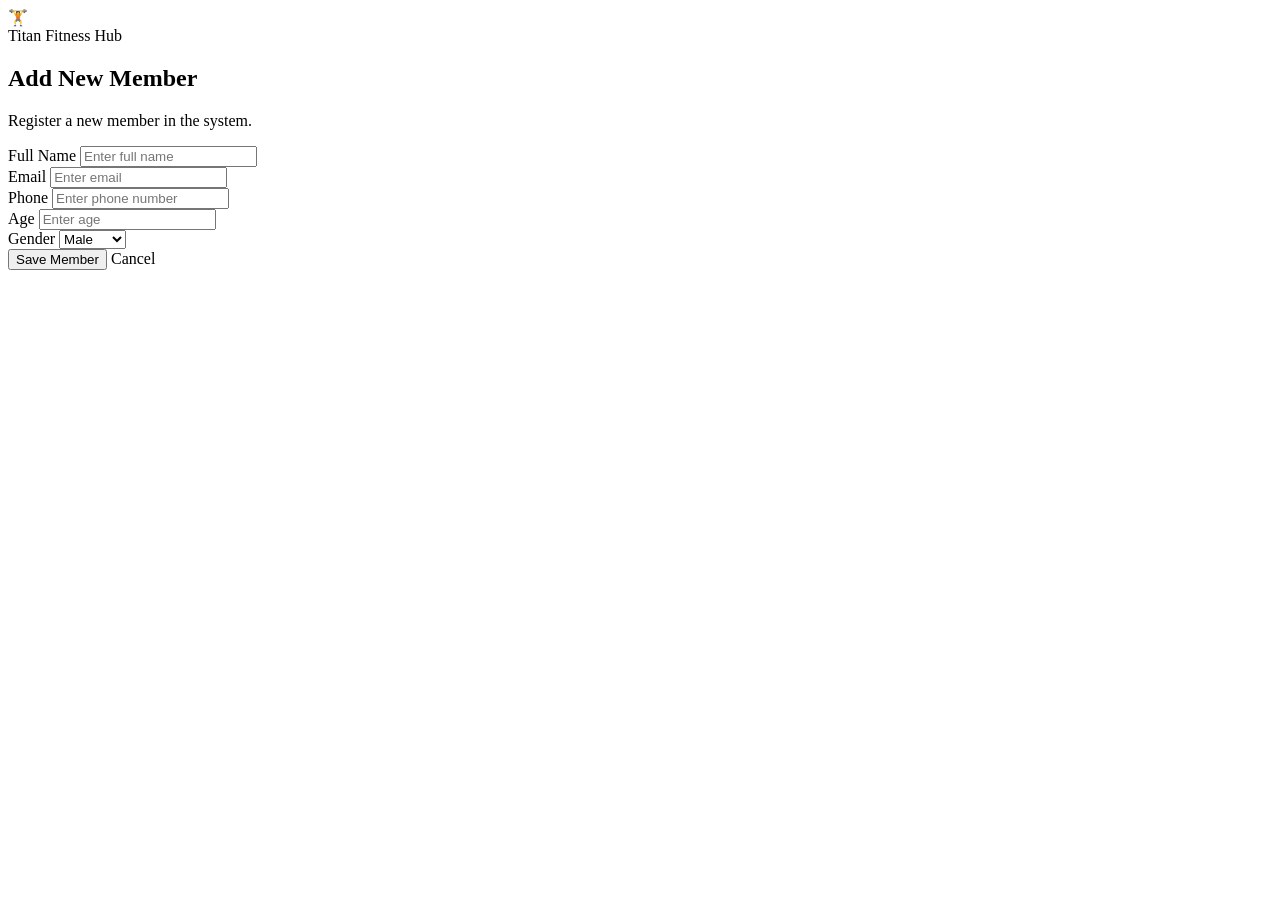
<file: target/classes/templates/add-member.html>
<!DOCTYPE html>
<html xmlns:th="http://www.thymeleaf.org">
<head>
    <title>Add Member</title>
    <meta charset="UTF-8">
    <link rel="stylesheet" th:href="@{/css/style.css}">
</head>
<body>

<header class="topbar">
    <div class="nav-inner">
        <div class="brand">
            <div class="brand-badge">🏋</div>
            <div>Titan Fitness Hub</div>
        </div>
    </div>
</header>

<div class="container form-container">

    <h2>Add New Member</h2>
    <p class="form-subtext">Register a new member in the system.</p>

    <form th:action="@{/members/save}" method="post" th:object="${member}" class="form-card">

        <div class="form-group">
            <label>Full Name</label>
            <input type="text" th:field="*{fullName}" placeholder="Enter full name" required>
        </div>

        <div class="form-group">
            <label>Email</label>
            <input type="email" th:field="*{email}" placeholder="Enter email" required>
        </div>

        <div class="form-group">
            <label>Phone</label>
            <input type="text" th:field="*{phone}" placeholder="Enter phone number">
        </div>

        <div class="form-group">
            <label>Age</label>
            <input type="number" th:field="*{age}" placeholder="Enter age">
        </div>

        <div class="form-group">
            <label>Gender</label>
            <select th:field="*{gender}">
                <option value="MALE">Male</option>
                <option value="FEMALE">Female</option>
            </select>
        </div>

        <div class="form-actions">
            <button class="btn btn-primary">Save Member</button>
            <a class="btn btn-secondary" th:href="@{/members}">Cancel</a>
        </div>

    </form>
</div>

</body>
</html>
</file>
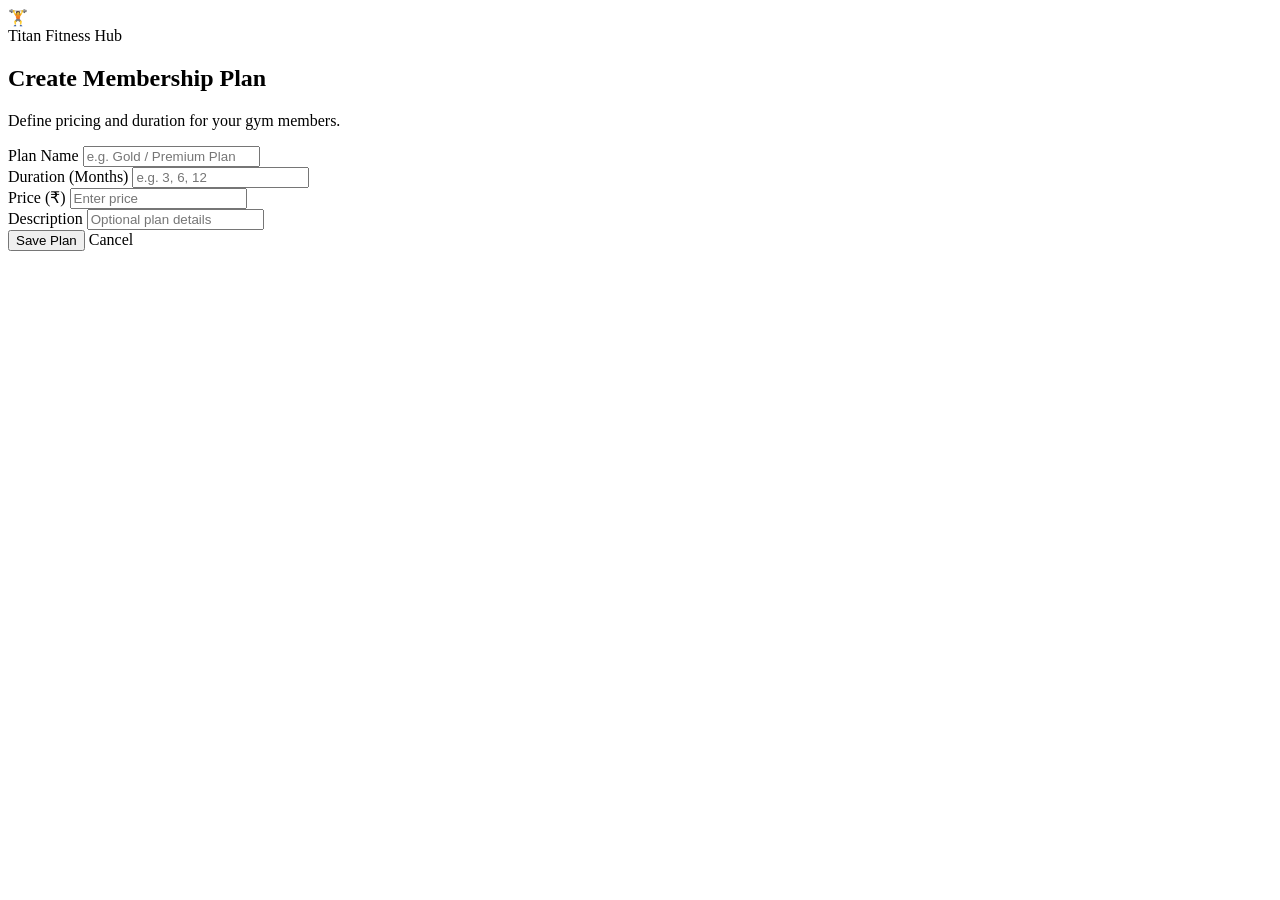
<file: target/classes/templates/add-plan.html>
<!DOCTYPE html>
<html xmlns:th="http://www.thymeleaf.org">
<head>
    <title>Add Plan</title>
    <meta charset="UTF-8">
    <link rel="stylesheet" th:href="@{/css/style.css}">
</head>
<body>

<!-- HEADER -->
<header class="topbar">
    <div class="nav-inner">
        <div class="brand">
            <div class="brand-badge">🏋</div>
            <div>Titan Fitness Hub</div>
        </div>
    </div>
</header>

<div class="container form-container">

    <h2>Create Membership Plan</h2>
    <p class="form-subtext">Define pricing and duration for your gym members.</p>

    <form th:action="@{/plans/save}" method="post" th:object="${plan}" class="form-card">

        <div class="form-group">
            <label>Plan Name</label>
            <input type="text" th:field="*{planName}" placeholder="e.g. Gold / Premium Plan" required>
        </div>

        <div class="form-group">
            <label>Duration (Months)</label>
            <input type="number" th:field="*{durationInMonths}" placeholder="e.g. 3, 6, 12" required>
        </div>

        <div class="form-group">
            <label>Price (₹)</label>
            <input type="number" th:field="*{price}" placeholder="Enter price" required>
        </div>

        <div class="form-group">
            <label>Description</label>
            <input type="text" th:field="*{description}" placeholder="Optional plan details">
        </div>

        <div class="form-actions">
            <button class="btn btn-primary">Save Plan</button>
            <a class="btn btn-secondary" th:href="@{/plans}">Cancel</a>
        </div>

    </form>
</div>

</body>
</html>
</file>
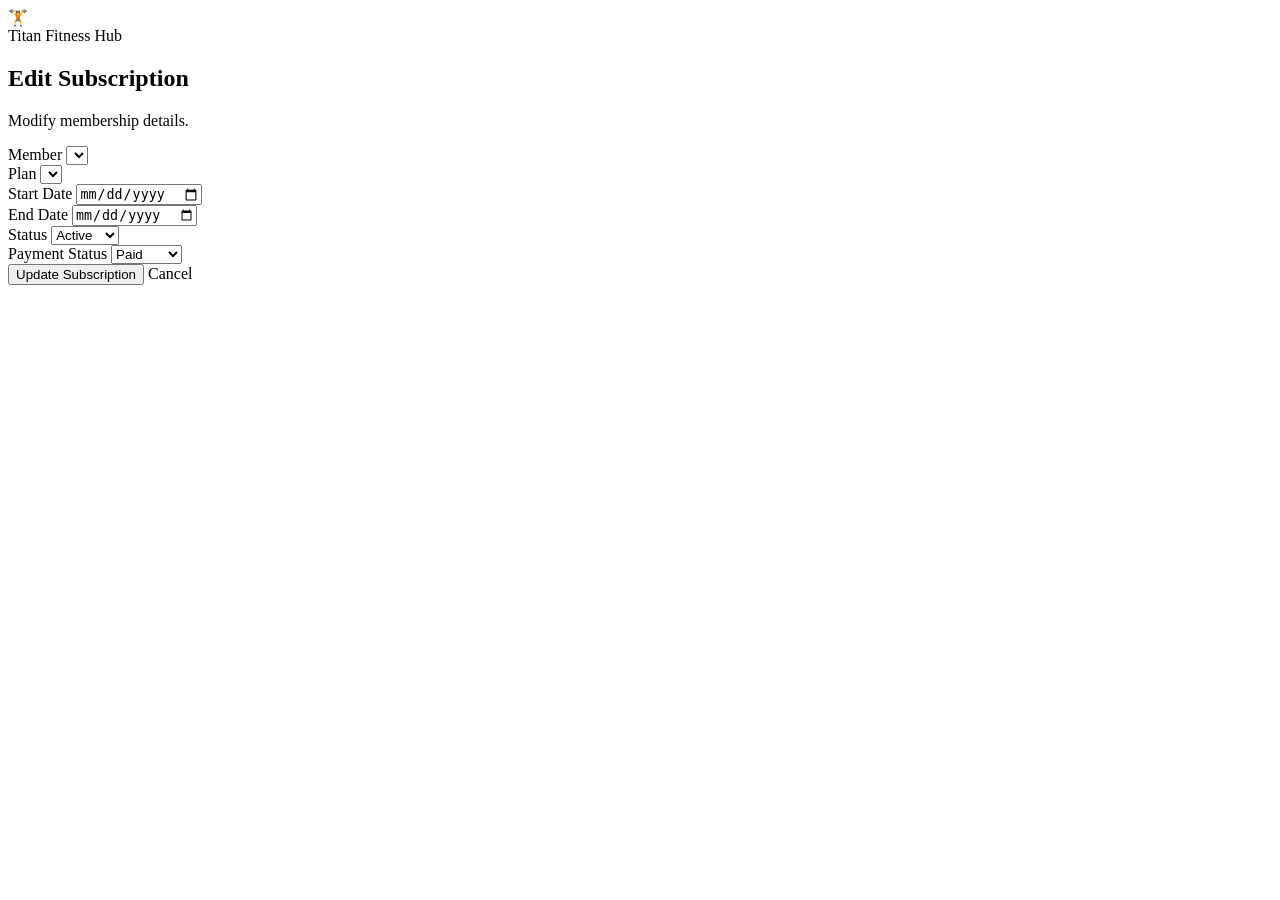
<file: target/classes/templates/add-subscription.html>
<!DOCTYPE html>
<html xmlns:th="http://www.thymeleaf.org">
<head>
    <title>Edit Subscription</title>
    <meta charset="UTF-8">
    <link rel="stylesheet" th:href="@{/css/style.css}">
</head>
<body>

<header class="topbar">
    <div class="nav-inner">
        <div class="brand">
            <div class="brand-badge">🏋</div>
            <div>Titan Fitness Hub</div>
        </div>
    </div>
</header>

<div class="container form-container">

    <h2>Edit Subscription</h2>
    <p class="form-subtext">Modify membership details.</p>

    <form th:action="@{/subscriptions/update/{id}(id=${subscription.id})}" 
          method="post" 
          th:object="${subscription}" 
          class="form-card">

        <div class="form-group">
            <label>Member</label>
            <select th:field="*{member}">
                <option th:each="m : ${members}" 
                        th:value="${m}" 
                        th:text="${m.fullName}">
                </option>
            </select>
        </div>

        <div class="form-group">
            <label>Plan</label>
            <select th:field="*{plan}">
                <option th:each="p : ${plans}" 
                        th:value="${p}" 
                        th:text="${p.planName}">
                </option>
            </select>
        </div>

        <div class="form-group">
            <label>Start Date</label>
            <input type="date" th:field="*{startDate}">
        </div>

        <div class="form-group">
            <label>End Date</label>
            <input type="date" th:field="*{endDate}">
        </div>

        <div class="form-group">
            <label>Status</label>
            <select th:field="*{status}">
                <option value="ACTIVE">Active</option>
                <option value="EXPIRED">Expired</option>
            </select>
        </div>

        <div class="form-group">
            <label>Payment Status</label>
            <select th:field="*{paymentStatus}">
                <option value="PAID">Paid</option>
                <option value="PENDING">Pending</option>
            </select>
        </div>

        <div class="form-actions">
            <button class="btn btn-primary">Update Subscription</button>
            <a class="btn btn-secondary" th:href="@{/subscriptions}">Cancel</a>
        </div>

    </form>
</div>

</body>
</html>
</file>
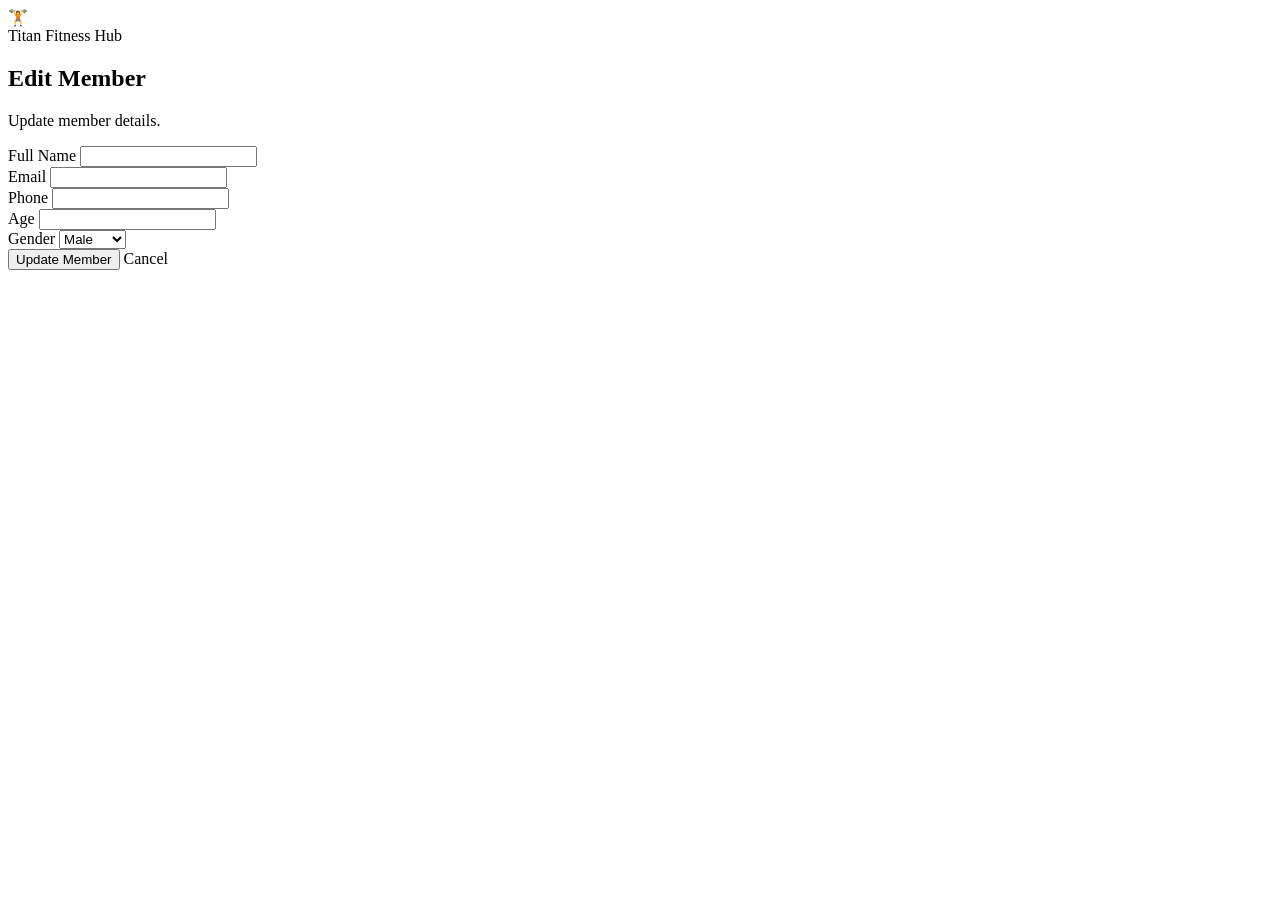
<file: target/classes/templates/edit-member.html>
<!DOCTYPE html>
<html xmlns:th="http://www.thymeleaf.org">
<head>
    <title>Edit Member</title>
    <meta charset="UTF-8">
    <link rel="stylesheet" th:href="@{/css/style.css}">
</head>
<body>

<header class="topbar">
    <div class="nav-inner">
        <div class="brand">
            <div class="brand-badge">🏋</div>
            <div>Titan Fitness Hub</div>
        </div>
    </div>
</header>

<div class="container form-container">

    <h2>Edit Member</h2>
    <p class="form-subtext">Update member details.</p>

    <form th:action="@{/members/update/{id}(id=${member.id})}" 
          method="post" 
          th:object="${member}" 
          class="form-card">

        <div class="form-group">
            <label>Full Name</label>
            <input type="text" th:field="*{fullName}" required>
        </div>

        <div class="form-group">
            <label>Email</label>
            <input type="email" th:field="*{email}" required>
        </div>

        <div class="form-group">
            <label>Phone</label>
            <input type="text" th:field="*{phone}">
        </div>

        <div class="form-group">
            <label>Age</label>
            <input type="number" th:field="*{age}">
        </div>

        <div class="form-group">
            <label>Gender</label>
            <select th:field="*{gender}">
                <option value="MALE">Male</option>
                <option value="FEMALE">Female</option>
            </select>
        </div>

        <div class="form-actions">
            <button class="btn btn-primary">Update Member</button>
            <a class="btn btn-secondary" th:href="@{/members}">Cancel</a>
        </div>

    </form>
</div>

</body>
</html>
</file>
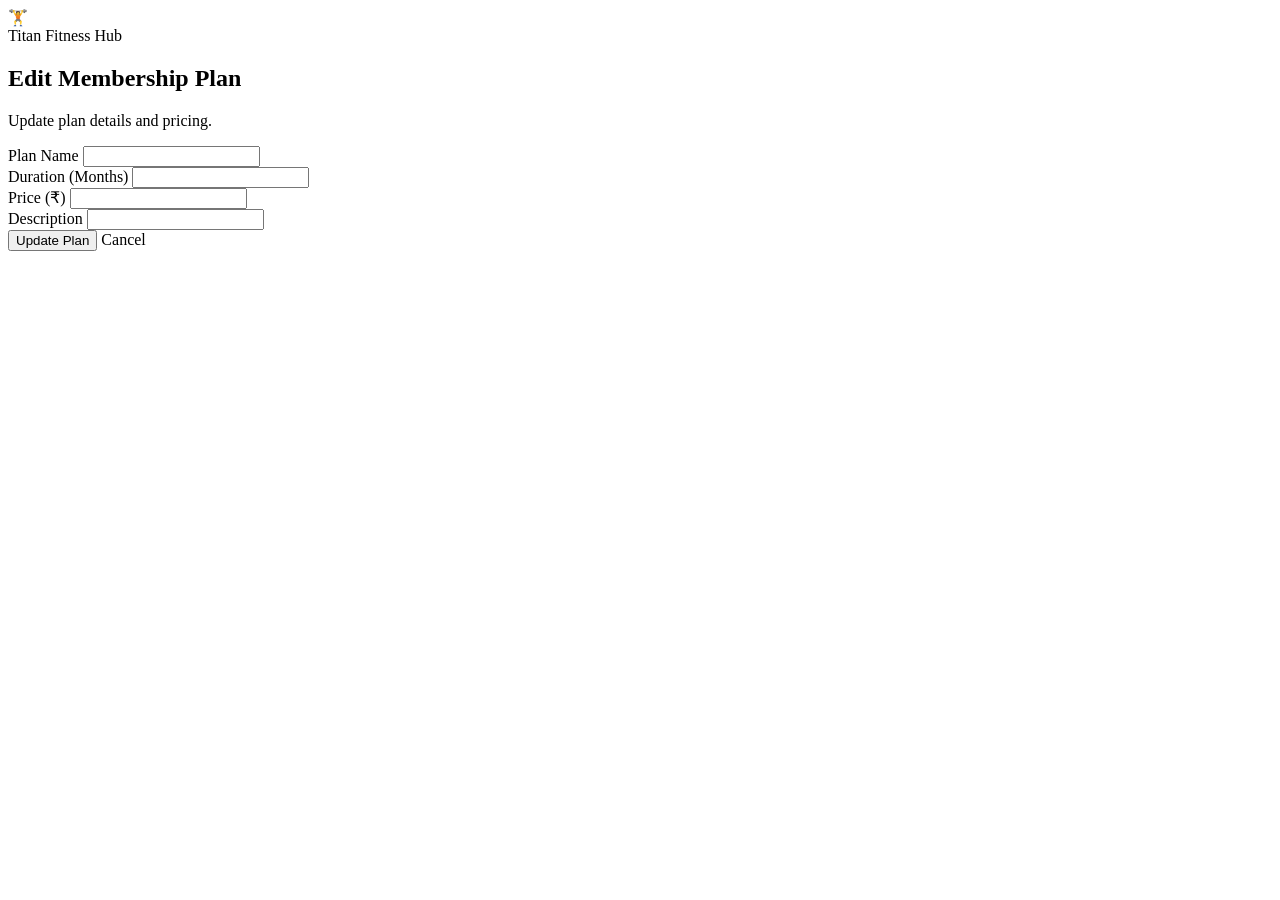
<file: target/classes/templates/edit-plan.html>
<!DOCTYPE html>
<html xmlns:th="http://www.thymeleaf.org">
<head>
    <title>Edit Plan</title>
    <meta charset="UTF-8">
    <link rel="stylesheet" th:href="@{/css/style.css}">
</head>
<body>

<!-- HEADER -->
<header class="topbar">
    <div class="nav-inner">
        <div class="brand">
            <div class="brand-badge">🏋</div>
            <div>Titan Fitness Hub</div>
        </div>
    </div>
</header>

<div class="container form-container">

    <h2>Edit Membership Plan</h2>
    <p class="form-subtext">Update plan details and pricing.</p>

    <form th:action="@{/plans/update/{id}(id=${plan.id})}" 
          method="post" 
          th:object="${plan}" 
          class="form-card">

        <div class="form-group">
            <label>Plan Name</label>
            <input type="text" th:field="*{planName}" required>
        </div>

        <div class="form-group">
            <label>Duration (Months)</label>
            <input type="number" th:field="*{durationInMonths}" required>
        </div>

        <div class="form-group">
            <label>Price (₹)</label>
            <input type="number" th:field="*{price}" required>
        </div>

        <div class="form-group">
            <label>Description</label>
            <input type="text" th:field="*{description}">
        </div>

        <div class="form-actions">
            <button class="btn btn-primary">Update Plan</button>
            <a class="btn btn-secondary" th:href="@{/plans}">Cancel</a>
        </div>

    </form>
</div>

</body>
</html>
</file>
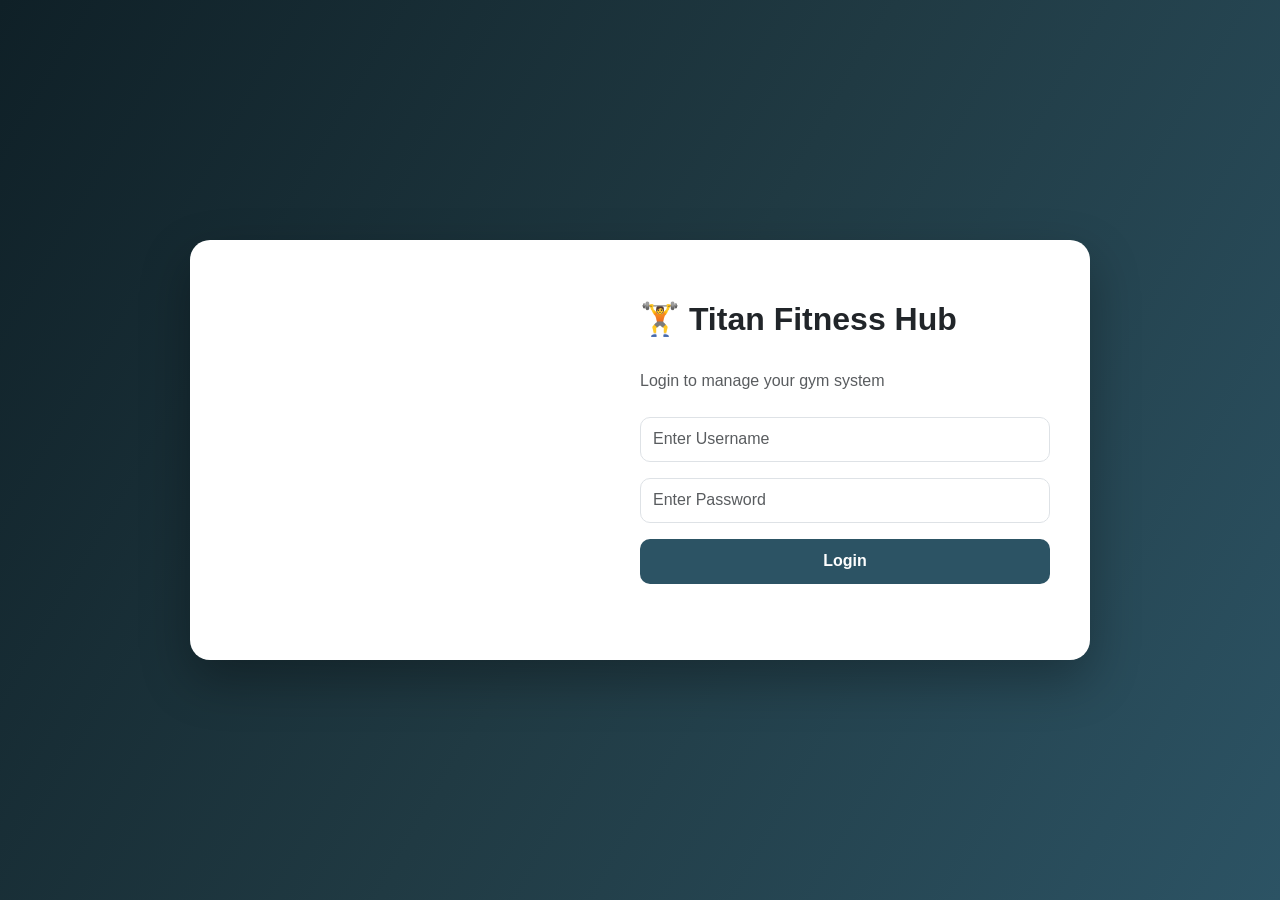
<file: target/classes/templates/login.html>
<!DOCTYPE html>
<html xmlns:th="http://www.thymeleaf.org">
<head>
    <title>Titan Fitness Hub - Login</title>

    <link href="https://cdn.jsdelivr.net/npm/bootstrap@5.3.0/dist/css/bootstrap.min.css" rel="stylesheet">

    <style>
        body {
            height: 100vh;
            margin: 0;
            background: linear-gradient(120deg, #0f2027, #203a43, #2c5364);
            display: flex;
            align-items: center;
            justify-content: center;
            font-family: 'Segoe UI', sans-serif;
        }

        .login-container {
            width: 100%;
            max-width: 900px;
            display: flex;
            background: white;
            border-radius: 20px;
            overflow: hidden;
            box-shadow: 0 20px 50px rgba(0,0,0,0.3);
        }

        .left-section {
            flex: 1;
            background: url('https://images.unsplash.com/photo-1554284126-aa88f22d8b74') no-repeat center;
            background-size: cover;
        }

        .right-section {
            flex: 1;
            padding: 60px 40px;
        }

        .right-section h2 {
            font-weight: bold;
            margin-bottom: 30px;
        }

        .form-control {
            border-radius: 10px;
            height: 45px;
        }

        .btn-login {
            width: 100%;
            background: #2c5364;
            color: white;
            border-radius: 10px;
            height: 45px;
            font-weight: bold;
        }

        .btn-login:hover {
            background: #1e3c4a;
        }

        .error {
            color: red;
            margin-top: 10px;
            text-align: center;
        }

        @media(max-width: 768px){
            .login-container {
                flex-direction: column;
            }
            .left-section {
                height: 200px;
            }
        }
    </style>
</head>

<body>

<div class="login-container">

    <!-- Left Image Section -->
    <div class="left-section"></div>

    <!-- Right Form Section -->
    <div class="right-section">
        <h2>🏋️ Titan Fitness Hub</h2>
        <p class="text-muted mb-4">Login to manage your gym system</p>

        <form action="/login" method="post">
            <div class="mb-3">
                <input type="text" name="username" class="form-control" placeholder="Enter Username" required>
            </div>

            <div class="mb-3">
                <input type="password" name="password" class="form-control" placeholder="Enter Password" required>
            </div>

            <button type="submit" class="btn btn-login">Login</button>
        </form>

        <p class="error" th:if="${error}" th:text="${error}"></p>
    </div>

</div>

</body>
</html>
</file>
